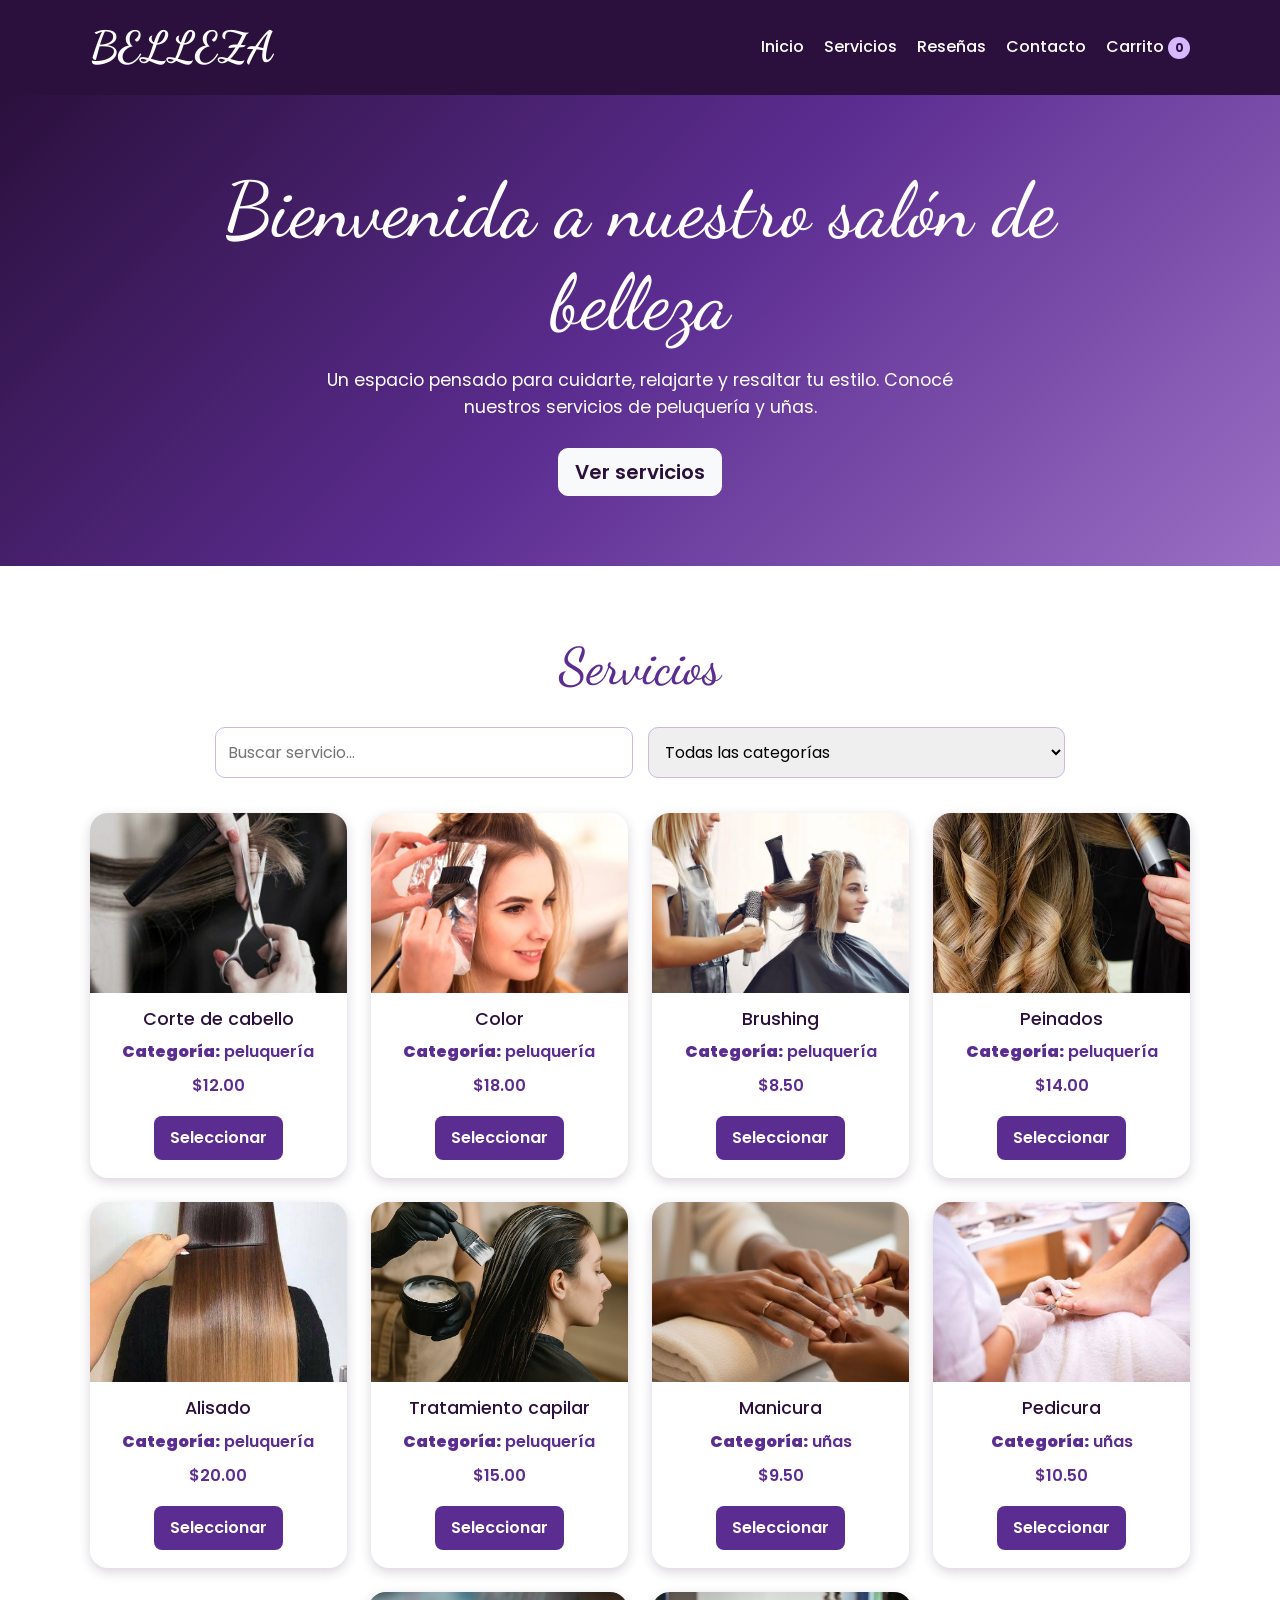
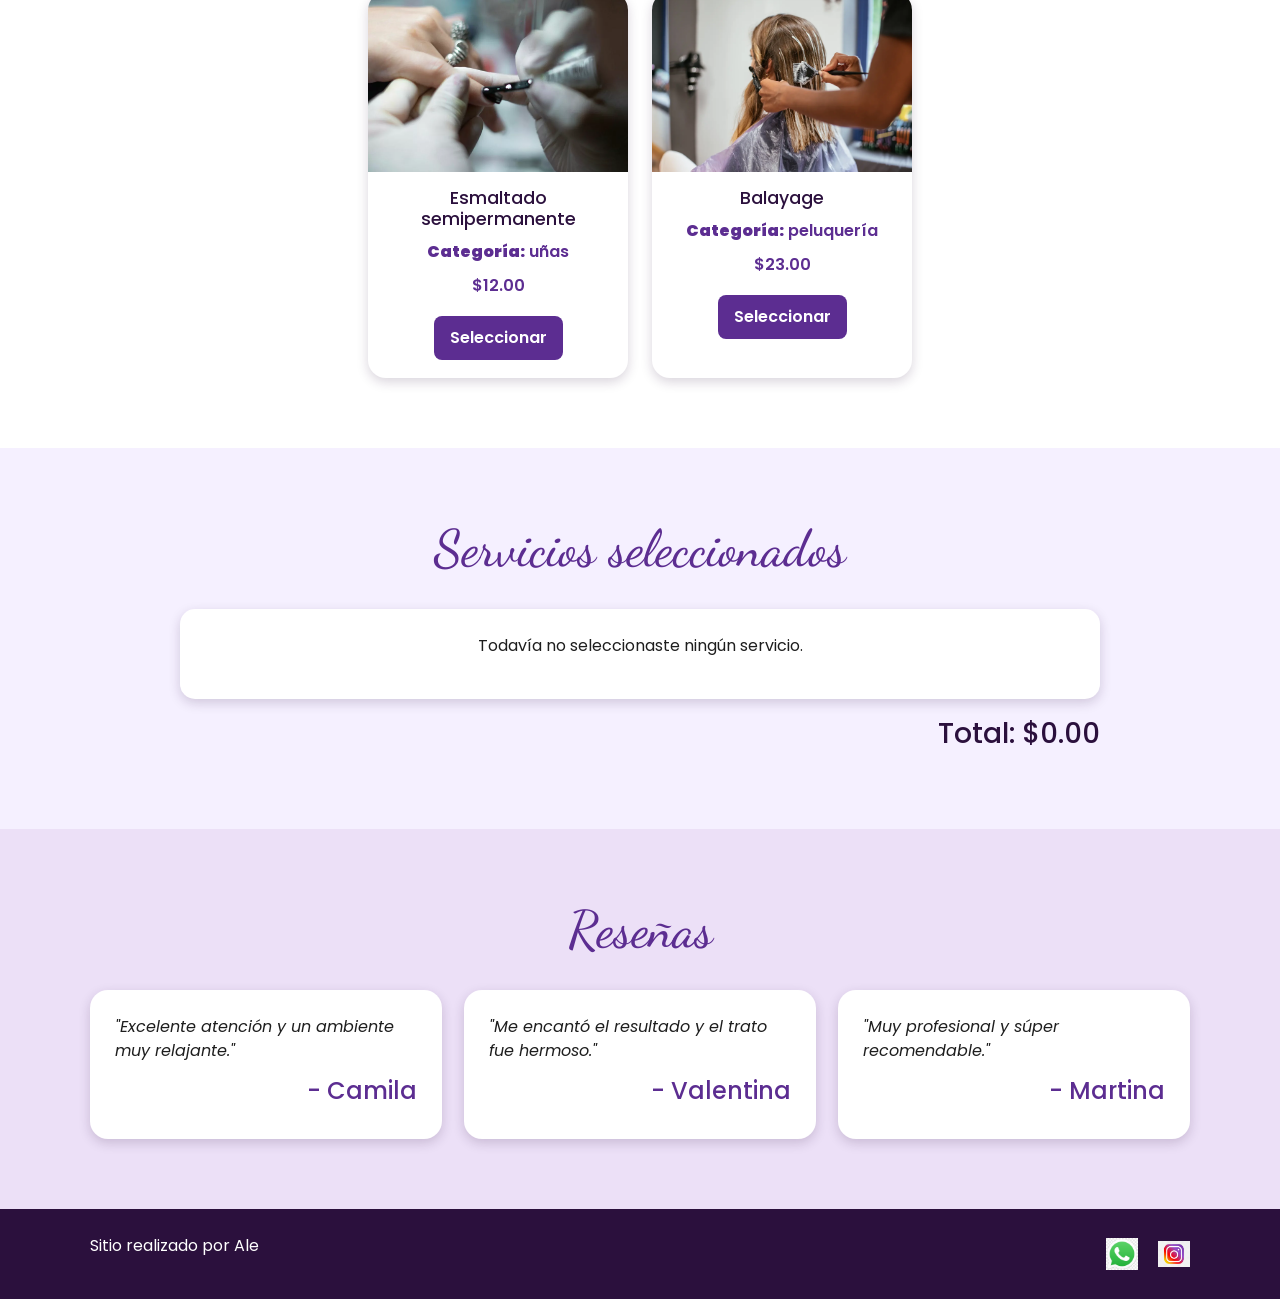
<file: index.html>
<!DOCTYPE html>
<html lang="es">

<head>
    <meta charset="UTF-8">
    <meta name="viewport" content="width=device-width, initial-scale=1.0">

    <!-- SEO -->
    <meta name="description" content="Salón de belleza con servicios de peluquería y uñas.">
    <meta name="keywords" content="salón de belleza, peluquería, uñas, manicura, peinados">
    <meta name="author" content="Ale">

    <title>Salón de Belleza</title>

    <!-- Google Fonts -->
    <link href="https://fonts.googleapis.com/css2?family=Dancing+Script:wght@700&family=Poppins:wght@400;500;600;700&display=swap" rel="stylesheet">

    <!-- Bootstrap -->
    <link href="https://cdn.jsdelivr.net/npm/bootstrap@5.3.7/dist/css/bootstrap.min.css" rel="stylesheet">

    <!-- CSS -->
    <link rel="stylesheet" href="css/styles.css">
</head>

<body>

    <header>
        <div class="div-logo">
            <a href="#inicio" class="logo">BELLEZA</a>
        </div>

        <nav class="header-nav">
            <ul>
                <li><a href="#inicio">Inicio</a></li>
                <li><a href="#servicios">Servicios</a></li>
                <li><a href="#resenas">Reseñas</a></li>
                <li><a href="./pages/contacto.html">Contacto</a></li>
                <li>
                    <a href="#carrito">
                        Carrito <span id="contador-carrito">0</span>
                    </a>
                </li>
            </ul>
        </nav>
    </header>

    <main id="inicio">

        <section class="hero">
            <h1 class="titulo-home">Bienvenida a nuestro salón de belleza</h1>

            <p class="parrafo">
                Un espacio pensado para cuidarte, relajarte y resaltar tu estilo.
                Conocé nuestros servicios de peluquería y uñas.
            </p>

            <a href="#servicios" class="btn btn-light btn-lg">Ver servicios</a>
        </section>

        <section class="servicios" id="servicios">
            <h2>Servicios</h2>

            <div class="filtros">
                <input type="text" id="buscador" placeholder="Buscar servicio...">

                <select id="filtro-categoria">
                    <option value="todos">Todas las categorías</option>
                </select>
            </div>

            <div id="contenedor-servicios" class="contenedor-servicios">
                <!-- Los servicios se cargan desde JavaScript -->
            </div>
        </section>

        <section class="carrito" id="carrito">
            <h2>Servicios seleccionados</h2>

            <div id="items-carrito">
                <p class="carrito-vacio">Todavía no seleccionaste ningún servicio.</p>
            </div>

            <div class="total-carrito">
                <h3>Total: $<span id="total-carrito">0</span></h3>
            </div>
        </section>

        <section class="resenas" id="resenas">
            <h2>Reseñas</h2>

            <div class="grid-resenas">
                <article class="resena">
                    <p>"Excelente atención y un ambiente muy relajante."</p>
                    <h4>- Camila</h4>
                </article>

                <article class="resena">
                    <p>"Me encantó el resultado y el trato fue hermoso."</p>
                    <h4>- Valentina</h4>
                </article>

                <article class="resena">
                    <p>"Muy profesional y súper recomendable."</p>
                    <h4>- Martina</h4>
                </article>
            </div>
        </section>
    </main>

    <footer>
        <p>Sitio realizado por Ale</p>

        <nav>
            <ul class="footer-list">
                <li>
                    <a href="https://wa.me/" target="_blank">
                        <img src="img/whatsapp.png" alt="Logo de WhatsApp">
                    </a>
                </li>

                <li>
                    <a href="https://www.instagram.com/" target="_blank">
                        <img src="img/instagram.png" alt="Logo de Instagram">
                    </a>
                </li>
            </ul>
        </nav>
    </footer>

    <script src="https://cdn.jsdelivr.net/npm/bootstrap@5.3.7/dist/js/bootstrap.bundle.min.js"></script>
    <script src="script.js"></script>
</body>

</html>
</file>
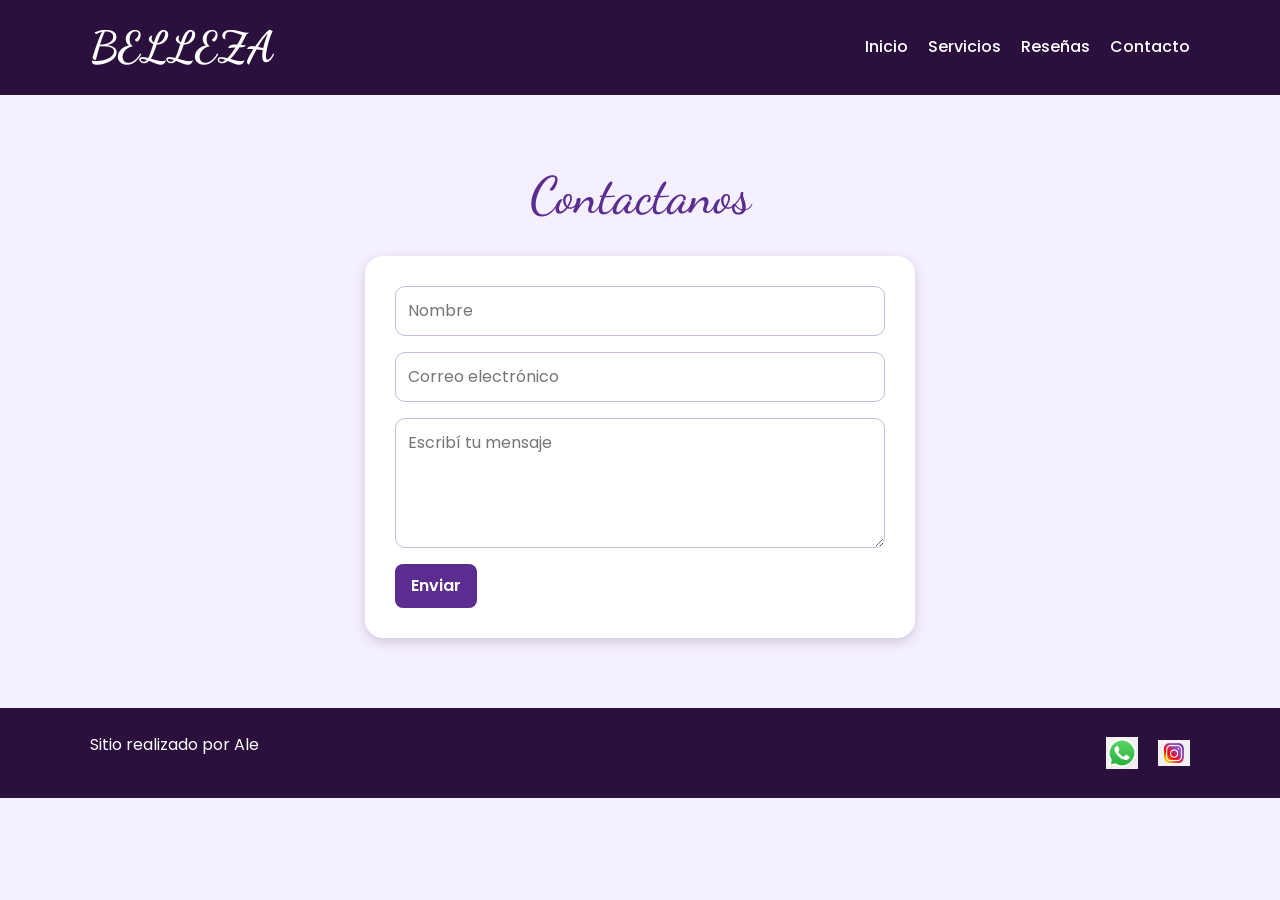
<file: pages/contacto.html>
<!DOCTYPE html>
<html lang="es">

<head>
    <meta charset="UTF-8">
    <meta name="viewport" content="width=device-width, initial-scale=1.0">

    <meta name="description" content="Contactanos para consultar por servicios de peluquería y uñas.">
    <meta name="keywords" content="contacto, salón de belleza, peluquería, uñas">
    <meta name="author" content="Ale">

    <title>Contacto | Salón de Belleza</title>

    <link href="https://cdn.jsdelivr.net/npm/bootstrap@5.3.7/dist/css/bootstrap.min.css" rel="stylesheet">
    <link rel="stylesheet" href="../css/styles.css">
</head>

<body>

    <header>
        <div class="div-logo">
            <a href="../index.html" class="logo">BELLEZA</a>
        </div>

        <nav class="header-nav">
            <ul>
                <li><a href="../index.html">Inicio</a></li>
                <li><a href="../index.html#servicios">Servicios</a></li>
                <li><a href="../index.html#resenas">Reseñas</a></li>
                <li><a href="./contacto.html">Contacto</a></li>
            </ul>
        </nav>
    </header>

    <main>
        <section class="contacto">
            <h1>Contactanos</h1>

            <form action="https://formspree.io/f/xqennopv" method="POST">
                <input type="text" name="nombre" placeholder="Nombre" required>

                <input type="email" name="email" placeholder="Correo electrónico" required>

                <textarea name="mensaje" placeholder="Escribí tu mensaje" required></textarea>

                <button type="submit">Enviar</button>
            </form>
        </section>
    </main>

    <footer>
        <p>Sitio realizado por Ale</p>

        <nav>
            <ul class="footer-list">
                <li>
                    <a href="https://wa.me/" target="_blank">
                        <img src="../img/whatsapp.png" alt="Logo de WhatsApp">
                    </a>
                </li>

                <li>
                    <a href="https://www.instagram.com/" target="_blank">
                        <img src="../img/instagram.png" alt="Logo de Instagram">
                    </a>
                </li>
            </ul>
        </nav>
    </footer>

    <script src="../script.js"></script>
</body>

</html>
</file>
<file: css/styles.css>
@import url('https://fonts.googleapis.com/css2?family=Dancing+Script:wght@700&family=Poppins:wght@400;500;600;700&display=swap');

:root {
    --violeta-oscuro: #2b103d;
    --violeta: #5c2d91;
    --lila: #7b57a1;
    --lila-claro: #f5f0ff;
    --blanco: #ffffff;
    --texto: #1e1e1e;
    --sombra: 0 4px 12px rgba(43, 16, 61, 0.18);
}

* {
    margin: 0;
    padding: 0;
    box-sizing: border-box;
}

html {
    scroll-behavior: smooth;
}

body {
    background-color: var(--lila-claro);
    color: var(--texto);
    font-family: "Poppins", sans-serif;
}

/* HEADER */

header {
    position: sticky;
    top: 0;
    z-index: 1000;
    display: flex;
    align-items: center;
    justify-content: space-between;
    gap: 20px;
    padding: 15px 7%;
    background-color: var(--violeta-oscuro);
}

.logo {
    color: var(--blanco);
    font-family: "Dancing Script", cursive;
    font-size: 2.7rem;
    font-weight: bold;
    text-decoration: none;
}

.header-nav ul,
.footer-list {
    display: flex;
    align-items: center;
    gap: 20px;
    margin: 0;
    padding: 0;
    list-style: none;
}

.header-nav a {
    color: var(--blanco);
    font-size: 1rem;
    font-weight: 500;
    text-decoration: none;
}

.header-nav a:hover {
    color: #d7b8ff;
}

#contador-carrito {
    display: inline-grid;
    min-width: 22px;
    height: 22px;
    place-items: center;
    border-radius: 50%;
    background-color: #d7b8ff;
    color: var(--violeta-oscuro);
    font-size: 0.75rem;
    font-weight: bold;
}

/* HERO */

.hero {
    display: grid;
    min-height: 450px;
    place-items: center;
    align-content: center;
    padding: 70px 20px;
    color: var(--blanco);
    text-align: center;
    background: linear-gradient(135deg, #2b103d, #5c2d91, #9b6fc4);
}

.titulo-home {
    max-width: 850px;
    margin-bottom: 18px;
    font-family: "Dancing Script", cursive;
    font-size: clamp(3rem, 6vw, 5rem);
}

.parrafo {
    max-width: 700px;
    margin-bottom: 28px;
    font-size: 1.1rem;
}

.hero .btn {
    border-radius: 10px;
    color: var(--violeta-oscuro);
    font-weight: 600;
}

/* SECCIONES */

section {
    padding: 70px 7%;
}

section h2,
.contacto h1 {
    margin-bottom: 30px;
    color: var(--violeta);
    font-family: "Dancing Script", cursive;
    font-size: clamp(2.5rem, 4vw, 3.5rem);
    text-align: center;
}

/* SERVICIOS */

.servicios {
    background-color: var(--blanco);
}

.filtros {
    display: flex;
    max-width: 850px;
    gap: 15px;
    margin: 0 auto 35px;
}

.filtros input,
.filtros select,
.contacto input,
.contacto textarea {
    width: 100%;
    padding: 12px;
    border: 1px solid #cdb9df;
    border-radius: 10px;
    font: inherit;
    outline: none;
}

.filtros input:focus,
.filtros select:focus,
.contacto input:focus,
.contacto textarea:focus {
    border-color: var(--violeta);
    box-shadow: 0 0 0 3px rgba(92, 45, 145, 0.18);
}

.contenedor-servicios {
    display: flex;
    flex-wrap: wrap;
    justify-content: center;
    gap: 24px;
}

/* Cards creadas desde JavaScript */

.servicio,
.card-servicio {
    flex: 1 1 220px;
    max-width: 260px;
    overflow: hidden;
    border-radius: 18px;
    background-color: var(--blanco);
    box-shadow: var(--sombra);
    text-align: center;
}

.servicio img,
.card-servicio img {
    width: 100%;
    height: 180px;
    object-fit: cover;
}

.servicio h3,
.card-servicio h3 {
    margin: 16px 15px 10px;
    color: var(--violeta-oscuro);
    font-size: 1.1rem;
}

.servicio p,
.card-servicio p {
    margin: 10px 15px;
    color: var(--violeta);
    font-weight: 600;
}

.servicio button,
.card-servicio button,
.contacto button {
    margin: 8px 15px 18px;
    padding: 10px 16px;
    border: none;
    border-radius: 8px;
    background-color: var(--violeta);
    color: var(--blanco);
    cursor: pointer;
    font: inherit;
    font-weight: 600;
}

.servicio button:hover,
.card-servicio button:hover,
.contacto button:hover {
    background-color: var(--violeta-oscuro);
}

/* CARRITO */

.carrito {
    max-width: 1100px;
    margin: auto;
}

#items-carrito {
    overflow: hidden;
    border-radius: 15px;
    background-color: var(--blanco);
    box-shadow: var(--sombra);
}

.carrito-vacio {
    padding: 25px;
    text-align: center;
}

.item-carrito {
    display: flex;
    align-items: center;
    justify-content: space-between;
    gap: 15px;
    padding: 16px 20px;
    border-bottom: 1px solid #eadff2;
}

.item-carrito:last-child {
    border-bottom: none;
}

.item-carrito button {
    margin-left: 5px;
    padding: 6px 10px;
    border: none;
    border-radius: 6px;
    background-color: #e7d4f5;
    color: var(--violeta-oscuro);
    cursor: pointer;
    font-weight: bold;
}

.item-carrito .eliminar {
    background-color: #f3d2d2;
    color: #8b1e1e;
}

.total-carrito {
    margin-top: 18px;
    color: var(--violeta-oscuro);
    text-align: right;
}

/* RESEÑAS */

.resenas {
    background-color: #ece0f7;
}

.grid-resenas {
    display: grid;
    grid-template-columns: repeat(3, 1fr);
    gap: 22px;
}

.resena {
    padding: 25px;
    border-radius: 18px;
    background-color: var(--blanco);
    box-shadow: var(--sombra);
}

.resena p {
    margin-bottom: 14px;
    font-style: italic;
}

.resena h4 {
    color: var(--violeta);
    text-align: right;
}

/* CONTACTO */

.contacto {
    min-height: 600px;
    padding-top: 70px;
}

.contacto form {
    display: grid;
    max-width: 550px;
    gap: 16px;
    margin: auto;
    padding: 30px;
    border-radius: 18px;
    background-color: var(--blanco);
    box-shadow: var(--sombra);
}

.contacto textarea {
    min-height: 130px;
    resize: vertical;
}

.contacto button {
    width: max-content;
    margin: 0;
}

/* FOOTER */

footer {
    display: flex;
    align-items: center;
    justify-content: space-between;
    gap: 20px;
    padding: 25px 7%;
    background-color: var(--violeta-oscuro);
    color: var(--blanco);
}

.footer-list img {
    width: 32px;
    height: 32px;
    object-fit: contain;
}

/* RESPONSIVE */

@media (max-width: 768px) {
    header {
        flex-direction: column;
        padding: 15px 5%;
    }

    .header-nav ul {
        flex-wrap: wrap;
        justify-content: center;
        gap: 10px 16px;
    }

    section {
        padding: 55px 5%;
    }

    .filtros {
        flex-direction: column;
    }

    .grid-resenas {
        grid-template-columns: 1fr;
    }

    footer {
        flex-direction: column;
        text-align: center;
    }
}

@media (max-width: 480px) {
    .hero {
        min-height: 400px;
    }

    .item-carrito {
        flex-direction: column;
        align-items: flex-start;
    }

    .servicio,
    .card-servicio {
        max-width: 100%;
    }
}
</file>
